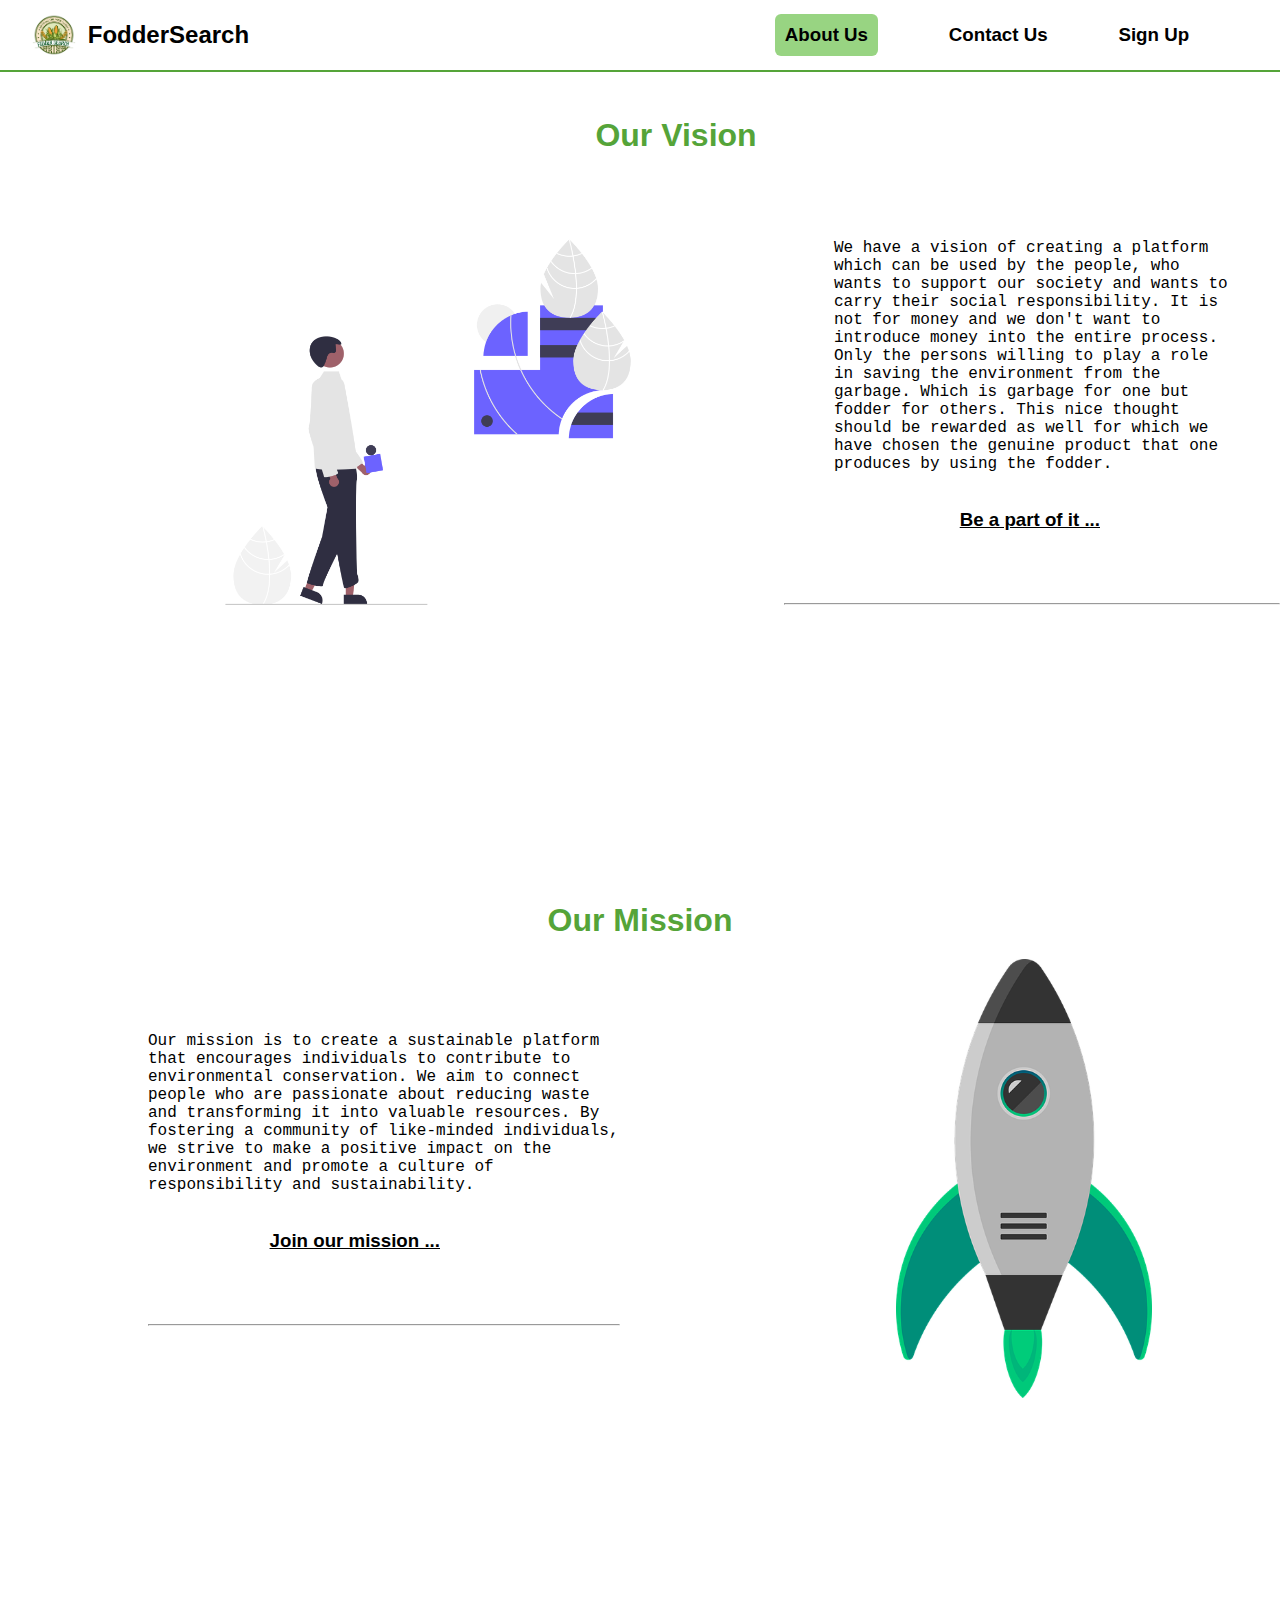
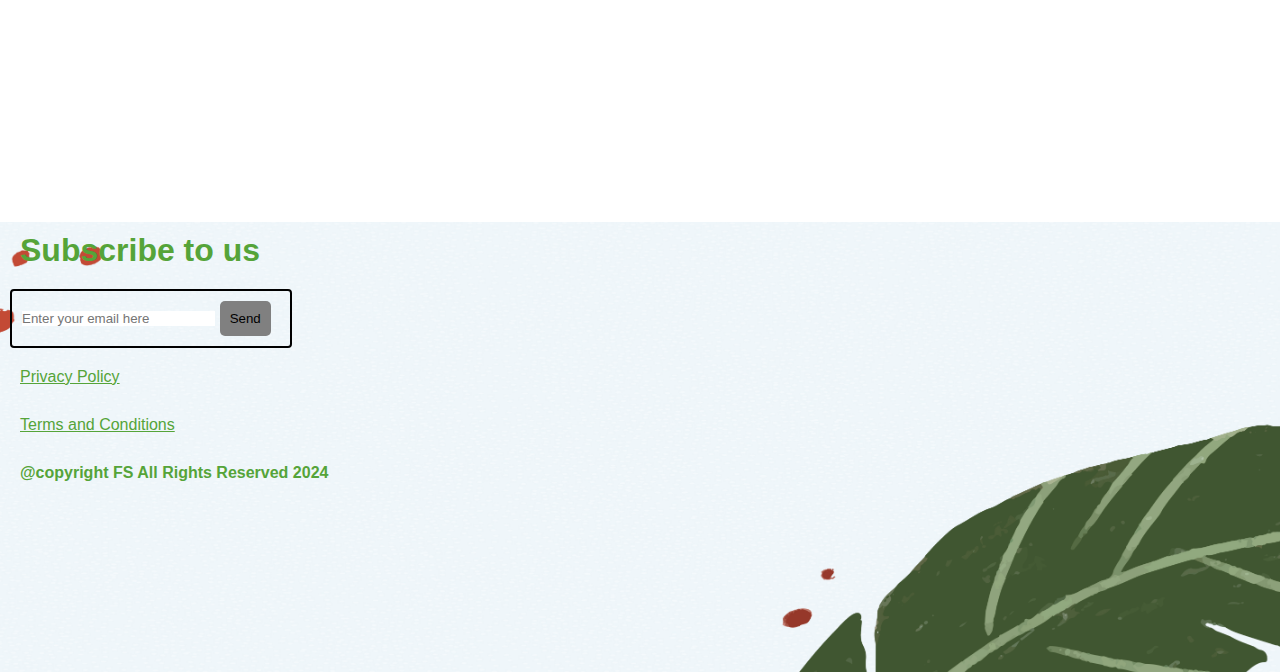
<file: about.html>
<!DOCTYPE html>
<html lang="en">
<head>
    <meta charset="UTF-8">
    <meta name="viewport" content="width=device-width, initial-scale=1.0">
    <title>About Us</title>
    <link rel="stylesheet" href="about.css">
    
</head>
<body>
    <div class="main">
        <nav>
            <div class="left">
              <img src="/assets/logo.png" alt="logo" />
              <h2 style="cursor: pointer"; onclick="window.location.replace('index.html')">FodderSearch</h2>
            </div>
            <div class="right">
              <h3
                style=" background-color: #57b9349d;
                padding: 10px;
                border-radius: 6px;">
                  About Us
                
              </h3>
              <h3>
                <a href="Contact.html" style="text-decoration: none; color: black">
                  Contact Us
                </a>
              </h3>
              <h3>
                <a href="signup.html" style="text-decoration: none; color: black"
                  >Sign Up</a
                >
              </h3>
            </div>
          </nav>
        <div class="section1">
            <h1>Our Vision</h1>
            <div class="lr">
                <img src="assets/Our Visiion.png" alt="">
                <div class="rblock">
                    <p>We have a vision of creating a platform which can be used by the people, who wants to support our society and wants to carry their social responsibility. It is not for money and we don't want to introduce money into the entire process. Only the persons willing to play a role in saving the environment from the garbage. Which is garbage for one but fodder for others. This nice thought should be rewarded as well for which we have chosen the genuine product that one produces by using the fodder.</p>
                    <h3><a href="signup.html" style="cursor: pointer; color: black;">Be a part of it ...</a></h3>
                    <hr style="margin-top: 8vh; ">
                </div>            
            </div>
        </div>
        <div class="section2">
          <h1>Our Mission</h1>
          <div class="lr">
            <div class="rblock">
              <p>Our mission is to create a sustainable platform that encourages individuals to contribute to environmental conservation. We aim to connect people who are passionate about reducing waste and transforming it into valuable resources. By fostering a community of like-minded individuals, we strive to make a positive impact on the environment and promote a culture of responsibility and sustainability.</p>
              <h3><a href="signup.html" style="cursor: pointer; color: black;">Join our mission ...</a></h3>
              <hr style="margin-top: 8vh;">
            </div>
            <img src="assets/mission.webp" alt="Our Mission">
          </div>
        </div>
        
       
        <footer>
        
            <h1>Subscribe to us</h1>
            <div class="inpbtn">
              <input
                type="email"
                name=""
                id=""
                placeholder="Enter your email here"
              />
              <button type="submit">Send</button>
            </div>
            <a href="privacypolicy.html">Privacy Policy</a>
            <a href="terms.html">Terms and Conditions</a>
            <h4>@copyright FS All Rights Reserved 2024</h4>
          </footer>
    </div>
    
</body>
</html>
</file>
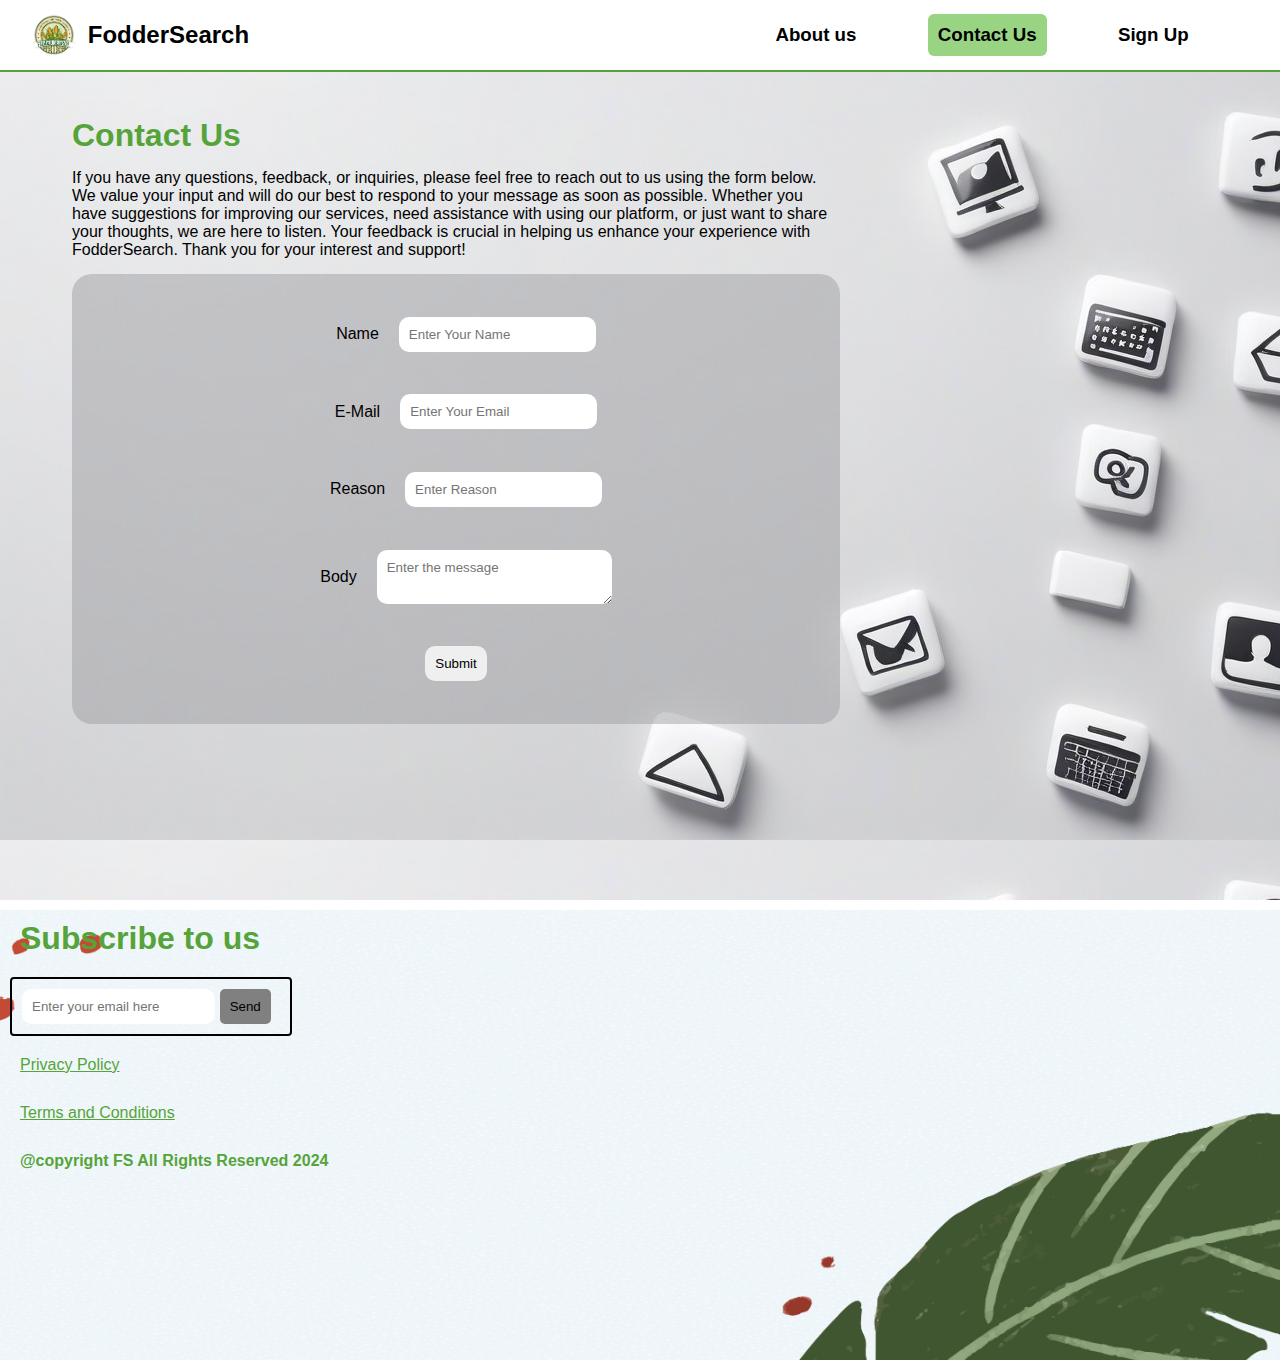
<file: Contact.html>
<!DOCTYPE html>
<html lang="en">
<head>
    <meta charset="UTF-8">
    <meta name="viewport" content="width=device-width, initial-scale=1.0">
    <title>Contact Us</title>
    <link rel="stylesheet" href="contact.css">
</head>
<body>

    <div class="main">

    <nav>
        <div class="left">
          <img src="/assets/logo.png" alt="logo" />
          <h2 style="cursor: pointer;" onclick="window.location.replace('index.html');">FodderSearch</h2>
        </div>
        <div class="right">
          <h3><a href="about.html" style="text-decoration: none; color:black ;">About us</a></h3>
          <h3 style=" background-color: #57b9349d;
          padding: 10px;
          border-radius: 6px;">
          Contact Us</h3>
          <h3 ><a href="signup.html" style="text-decoration: none; color:black ;">Sign Up</a></h3>
        </div>
      </nav>


      <div class="content">
        <h1>Contact Us </h1>
        <p>If you have any questions, feedback, or inquiries, please feel free to reach out to us using the form below. We value your input and will do our best to respond to your message as soon as possible. Whether you have suggestions for improving our services, need assistance with using our platform, or just want to share your thoughts, we are here to listen. Your feedback is crucial in helping us enhance your experience with FodderSearch. Thank you for your interest and support!</p>

        <form action="" method="post">

          <div class="formitem1 item">
            <label for="Name">Name</label>
            <input type="text" placeholder="Enter Your Name">
          </div>
          <div class="formitem2 item">
            <label for="Mail">E-Mail</label>
            <input type="email" name="" id="" placeholder="Enter Your Email">
          </div>

          <div class="formitem3 item">
            <label for="Reason">Reason</label>
            <input type="text" placeholder="Enter Reason" >
          </div>

          <div class="formitem4 item">
            <label for="Body">Body</label>
            <textarea name="" id="" cols="25" rows="1" placeholder="Enter the message"></textarea>
          </div>
          <div class="formsub item">
            <input type="submit" value="Submit" style="cursor: pointer;" onclick="alert('Thank you for contacting us! We will get back to you soon.');" >
          </div>

        </form>

      </div>


      <footer>
        
        <h1>Subscribe to us</h1>
        <div class="inpbtn">
          <input
            type="email"
            name=""
            id=""
            placeholder="Enter your email here"
          />
          <button type="submit">Send</button>
        </div>
        <a href="privacypolicy.html">Privacy Policy</a>
        <a href="terms.html">Terms and Conditions</a>
        <h4>@copyright FS All Rights Reserved 2024</h4>
      </footer>
    </div>
</body>
</html>
</file>
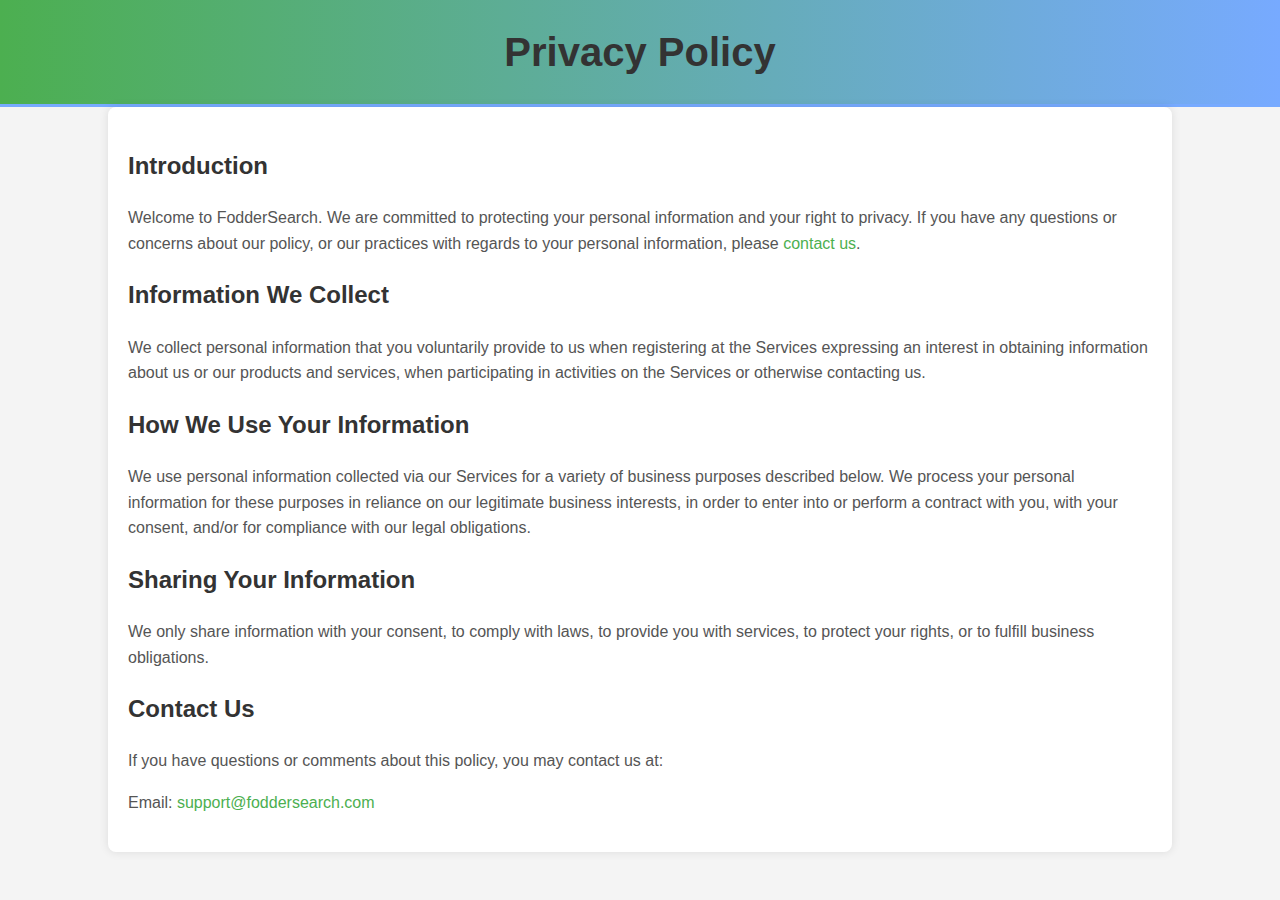
<file: privacypolicy.html>
<!DOCTYPE html>
<html lang="en">
<head>
    <meta charset="UTF-8">
    <meta name="viewport" content="width=device-width, initial-scale=1.0">
    <title>Privacy Policy</title>
    <style>
        body {
            font-family: Arial, sans-serif;
            margin: 0;
            padding: 0;
            line-height: 1.6;
            background-color: #f4f4f4;
        }
        .container {
            width: 80%;
            margin: auto;
            overflow: hidden;
        }
        header {
            background: linear-gradient(90deg, #4CAF50, #77aaff);
            color: #fff;
            padding: 20px 0;
            text-align: center;
            border-bottom: #77aaff 3px solid;
        }
        header h1 {
            margin: 0;
            font-size: 2.5em;
        }
        .content {
            padding: 20px;
            background-color: #fff;
            border-radius: 8px;
            box-shadow: 0 0 10px rgba(0, 0, 0, 0.1);
        }
        h1, h2 {
            color: #333;
        }
        p {
            color: #555;
        }
        p a {
            color: #4CAF50;
            text-decoration: none;
        }
        p a:hover {
            text-decoration: underline;
        }
    </style>
</head>
<body>
    <header>
        <div class="container">
            <h1>Privacy Policy</h1>
        </div>
    </header>
    <div class="container content">
        <h2>Introduction</h2>
        <p>Welcome to FodderSearch. We are committed to protecting your personal information and your right to privacy. If you have any questions or concerns about our policy, or our practices with regards to your personal information, please <a href="mailto:support@foddersearch.com">contact us</a>.</p>
        
        <h2>Information We Collect</h2>
        <p>We collect personal information that you voluntarily provide to us when registering at the Services expressing an interest in obtaining information about us or our products and services, when participating in activities on the Services or otherwise contacting us.</p>
        
        <h2>How We Use Your Information</h2>
        <p>We use personal information collected via our Services for a variety of business purposes described below. We process your personal information for these purposes in reliance on our legitimate business interests, in order to enter into or perform a contract with you, with your consent, and/or for compliance with our legal obligations.</p>
        
        <h2>Sharing Your Information</h2>
        <p>We only share information with your consent, to comply with laws, to provide you with services, to protect your rights, or to fulfill business obligations.</p>
        
        <h2>Contact Us</h2>
        <p>If you have questions or comments about this policy, you may contact us at:</p>
        <p>Email: <a href="mailto:support@foddersearch.com">support@foddersearch.com</a></p>
    </div>
</body>
</html>
</file>
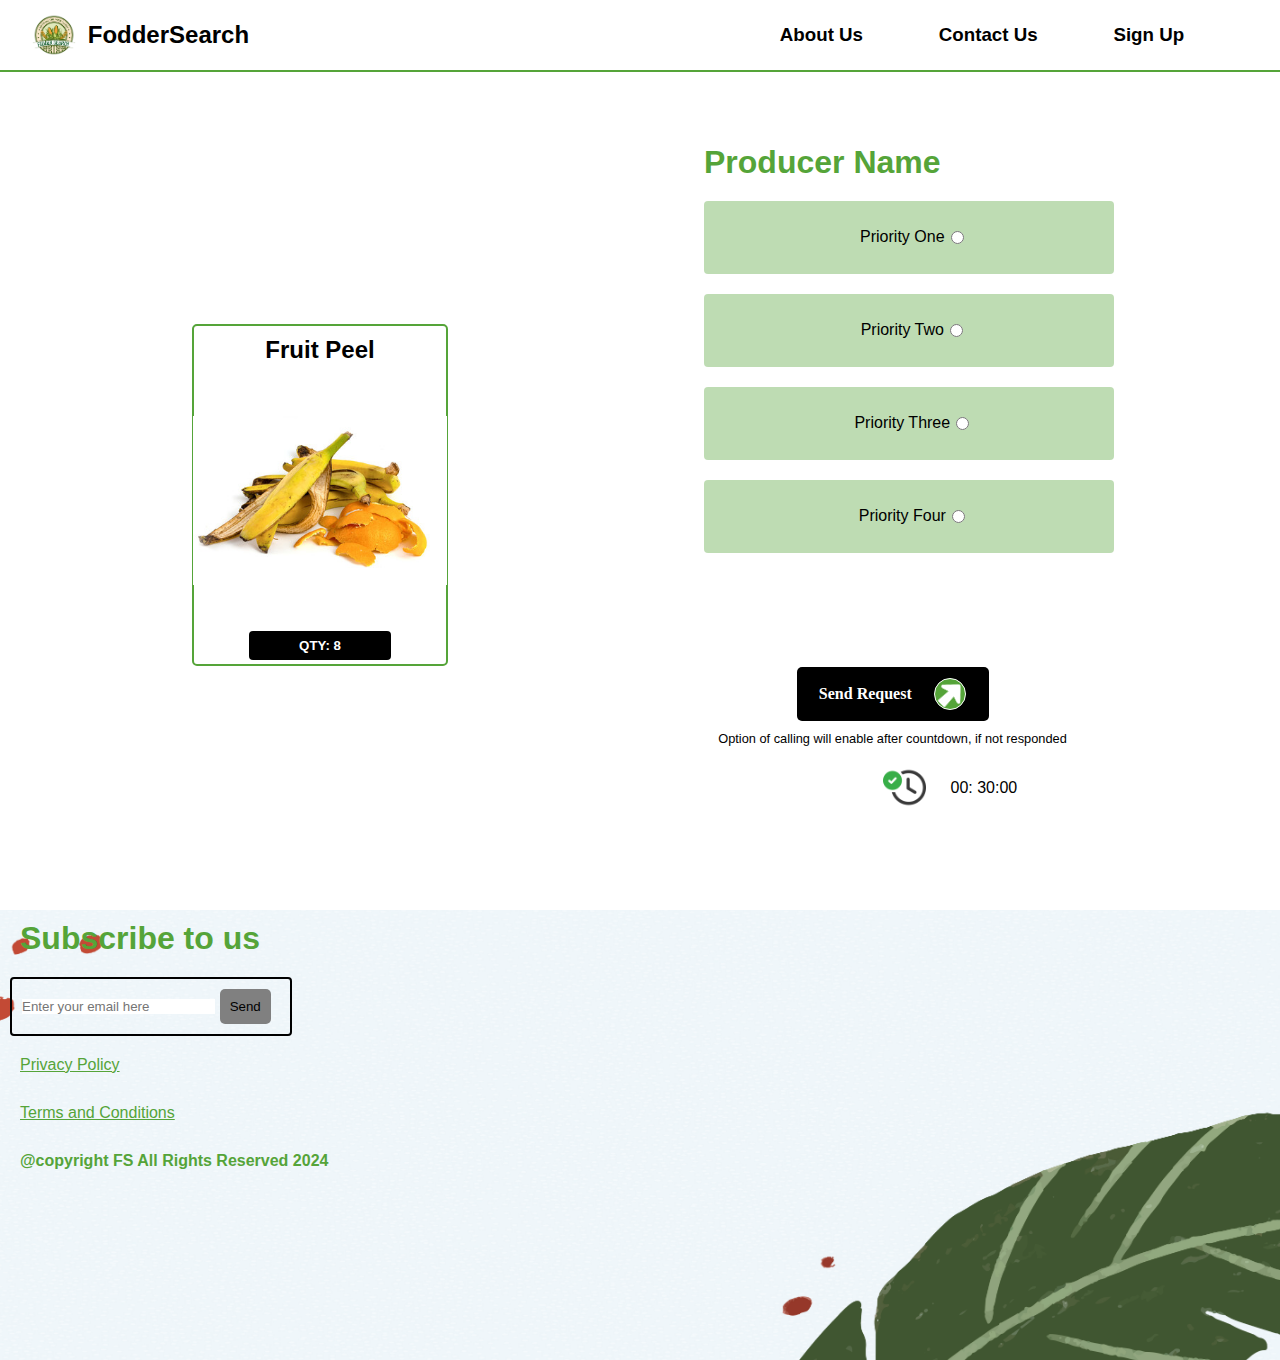
<file: productinf.html>
<!DOCTYPE html>
<html lang="en">
  <head>
    <meta charset="UTF-8" />
    <meta name="viewport" content="width=device-width, initial-scale=1.0" />
    <title>Product Details</title>
    <link rel="stylesheet" href="produtinf.css" />
  </head>
  <body>
    <div class="main">
      <nav>
        <div class="left">
          <img src="/assets/logo.png" alt="logo" />
          <h2 style="cursor: pointer">FodderSearch</h2>
        </div>
        <div class="right">
          <h3>
            <a href="about.html" style="text-decoration: none; color: black">
              About Us
            </a>
          </h3>
          <h3>
            <a href="Contact.html" style="text-decoration: none; color: black">
              Contact Us
            </a>
          </h3>
          <h3>
            <a href="signup.html" style="text-decoration: none; color: black"
              >Sign Up</a
            >
          </h3>
        </div>
      </nav>
      <div class="secOne">
        <div class="oneleft">
          <div class="card">
            <h2
              style="
                padding: 10px;
                font-weight: 700;
                font-family: 'Segoe UI', Tahoma, Geneva, Verdana, sans-serif;
              "
            >
              Fruit Peel
            </h2>
            <img src="assets/fruit peels.jpg" alt="img" />
            <h5>QTY: 8</h5>
          </div>
        </div>
        <div class="oneright">
          <h2 class="pname">Producer Name</h2>

          <div class="ol">
            <div class="liback">
              <label for="">Priority One</label>
              <input type="radio" name="Priority" id="" />
            </div>
            <div class="liback">
              <label for="">Priority Two</label>
              <input type="radio" name="Priority" id="" />
            </div>

            <div class="liback">
              <label for="">Priority Three</label>
              <input type="radio" name="Priority" id="" />
            </div>
            <div class="liback">
              <label for="">Priority Four</label>
              <input type="radio" name="Priority" id="" />
            </div>
          </div>
          <div class="submit">Send Request <span class="circle"><span class="arrow"><img src="assets/arrow.png" alt=""></span></span></div>
          <div class="inf" style="margin-top: 10px; font-size: 0.8rem; width: max-content; margin-right: 15vh;">Option of calling will enable after countdown, if not responded</div>
          <div class="call"><img src="assets/timer.png" alt=""> <span style="margin-left: 15px;">00: 30:00</span> </div>
        </div>

      </div>
      <footer>
        <h1>Subscribe to us</h1>
        <div class="inpbtn">
          <input
            type="email"
            name=""
            id=""
            placeholder="Enter your email here"
          />
          <button type="submit">Send</button>
        </div>
        <a href="privacypolicy.html">Privacy Policy</a>
        <a href="terms.html">Terms and Conditions</a>
        <h4>@copyright FS All Rights Reserved 2024</h4>
      </footer>
    </div>
  </body>
</html>
</file>
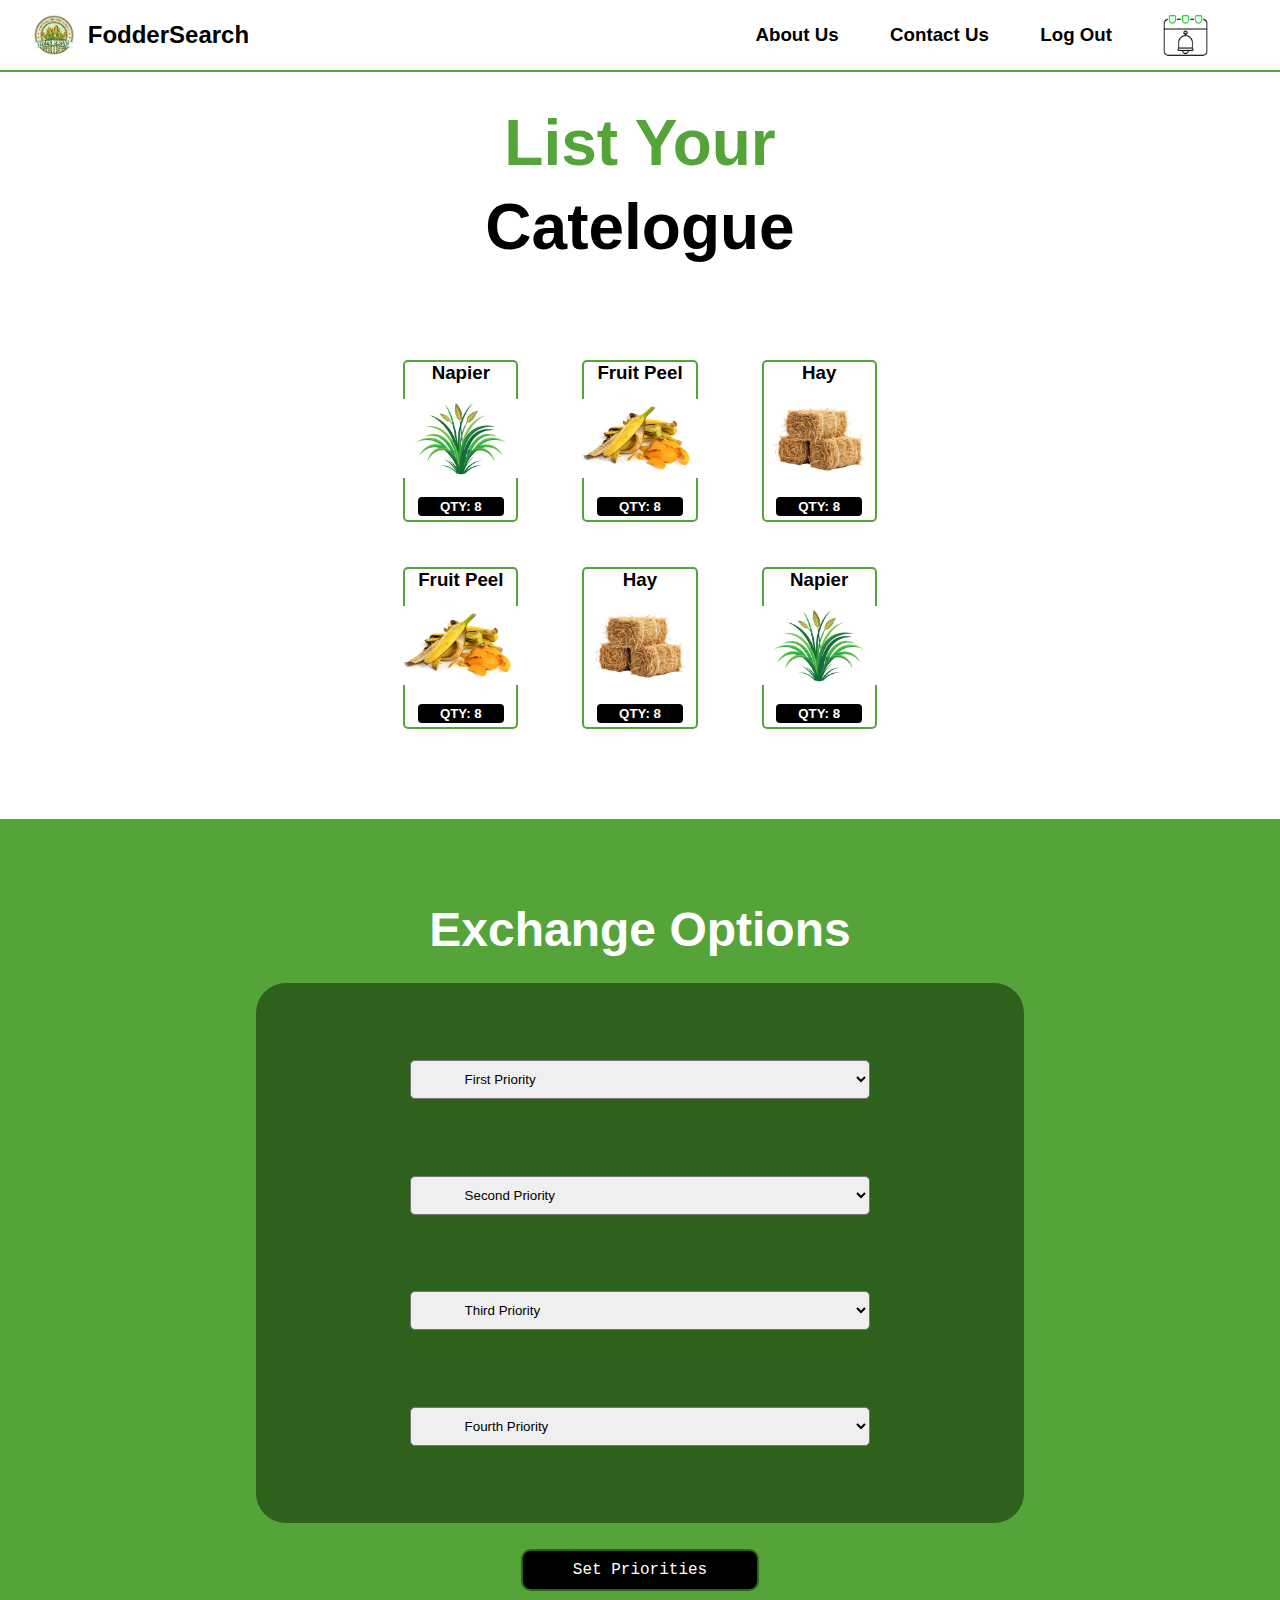
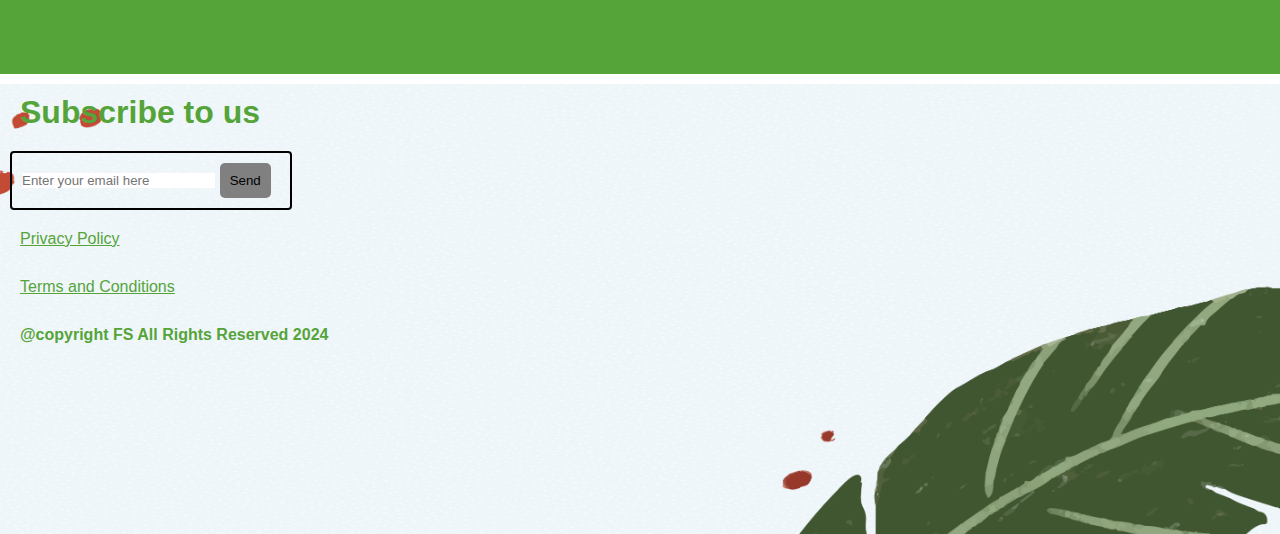
<file: provider.html>
<!DOCTYPE html>
<html lang="en">
  <head>
    <meta charset="UTF-8" />
    <meta name="viewport" content="width=device-width, initial-scale=1.0" />
    <title>Provider</title>
    <link rel="stylesheet" href="provider.css" />
  </head>
  <script>
    function notify() {
      if(document.querySelector(".notify").style.display === "flex")
        document.querySelector(".notify").style.display = "none";
      else
      document.querySelector(".notify").style.display = "flex";
    }
  </script>
  <body>
    <div class="main">
      <nav>
        <div class="left">
          <img src="/assets/logo.png" alt="logo" />
          <h2 style="cursor: pointer">FodderSearch</h2>
        </div>

        <div class="right">
          <h3>
            <a href="about.html" style="text-decoration: none; color: black">
              About Us
            </a>
          </h3>
          <h3>
            <a href="Contact.html" style="text-decoration: none; color: black">
              Contact Us
            </a>
          </h3>
          <h3>
            <a href="signup.html" style="text-decoration: none; color: black"
              >Log Out</a>
          </h3>
          <img src="assets/reminder.png" alt="" onclick="notify()" />
          <div class="notify">
            <p>No response yet</p>
          </div>
        </div>
      </nav>

      <div class="content1">
        <p>List Your</p>
        Catelogue
      </div>

      <div class="content2">
        <div class="cardcontainer">
          <div class="card">
            <h3>Napier</h3>
            <img src="assets/napier.jpg" alt="img" />
            <h5>QTY: 8</h5>
          </div>

          <div class="card">
            <h3>Fruit Peel</h3>
            <img src="assets/fruit peels.jpg" alt="img" />
            <h5>QTY: 8</h5>
          </div>

          <div class="card">
            <h3>Hay</h3>
            <img src="assets/hay.jpg" alt="img" />
            <h5>QTY: 8</h5>
          </div>

          <div class="card">
            <h3>Fruit Peel</h3>
            <img src="assets/fruit peels.jpg" alt="img" />
            <h5>QTY: 8</h5>
          </div>

          <div class="card">
            <h3>Hay</h3>
            <img src="assets/hay.jpg" alt="img" />
            <h5>QTY: 8</h5>
          </div>

          <div class="card">
            <h3>Napier</h3>
            <img src="assets/napier.jpg" alt="img" />
            <h5>QTY: 8</h5>
          </div>
        </div>
      </div>

      <div class="content3">
        <h1>Exchange Options</h1>
        <div class="priorities">
          <select name="" id="">
            <option value="null" selected disabled>First Priority</option>
            <option value="">Milk</option>
            <option value="">Ghee</option>
            <option value="">Egg</option>
            <option value="">Wool</option>
          </select>
          <select name="" id="">
            <option value="null" selected disabled>Second Priority</option>
            <option value="">Milk</option>
            <option value="">Ghee</option>
            <option value="">Egg</option>
            <option value="">Wool</option>
          </select>
          <select name="" id="">
            <option value="null" selected disabled>Third Priority</option>
            <option value="">Milk</option>
            <option value="">Ghee</option>
            <option value="">Egg</option>
            <option value="">Wool</option>
          </select>
          <select name="" id="">
            <option value="null" selected disabled>Fourth Priority</option>
            <option value="">Milk</option>
            <option value="">Ghee</option>
            <option value="">Egg</option>
            <option value="">Wool</option>
          </select>

        </div>
         <div class="updatebtn">Set Priorities</div>
      </div>
      <footer>
        <h1>Subscribe to us</h1>
        <div class="inpbtn">
          <input
            type="email"
            name=""
            id=""
            placeholder="Enter your email here"
          />
          <button type="submit">Send</button>
        </div>
        <a href="privacypolicy.html">Privacy Policy</a>
        <a href="terms.html">Terms and Conditions</a>
        <h4>@copyright FS All Rights Reserved 2024</h4>
      </footer>
    </div>
  </body>
</html>
</file>
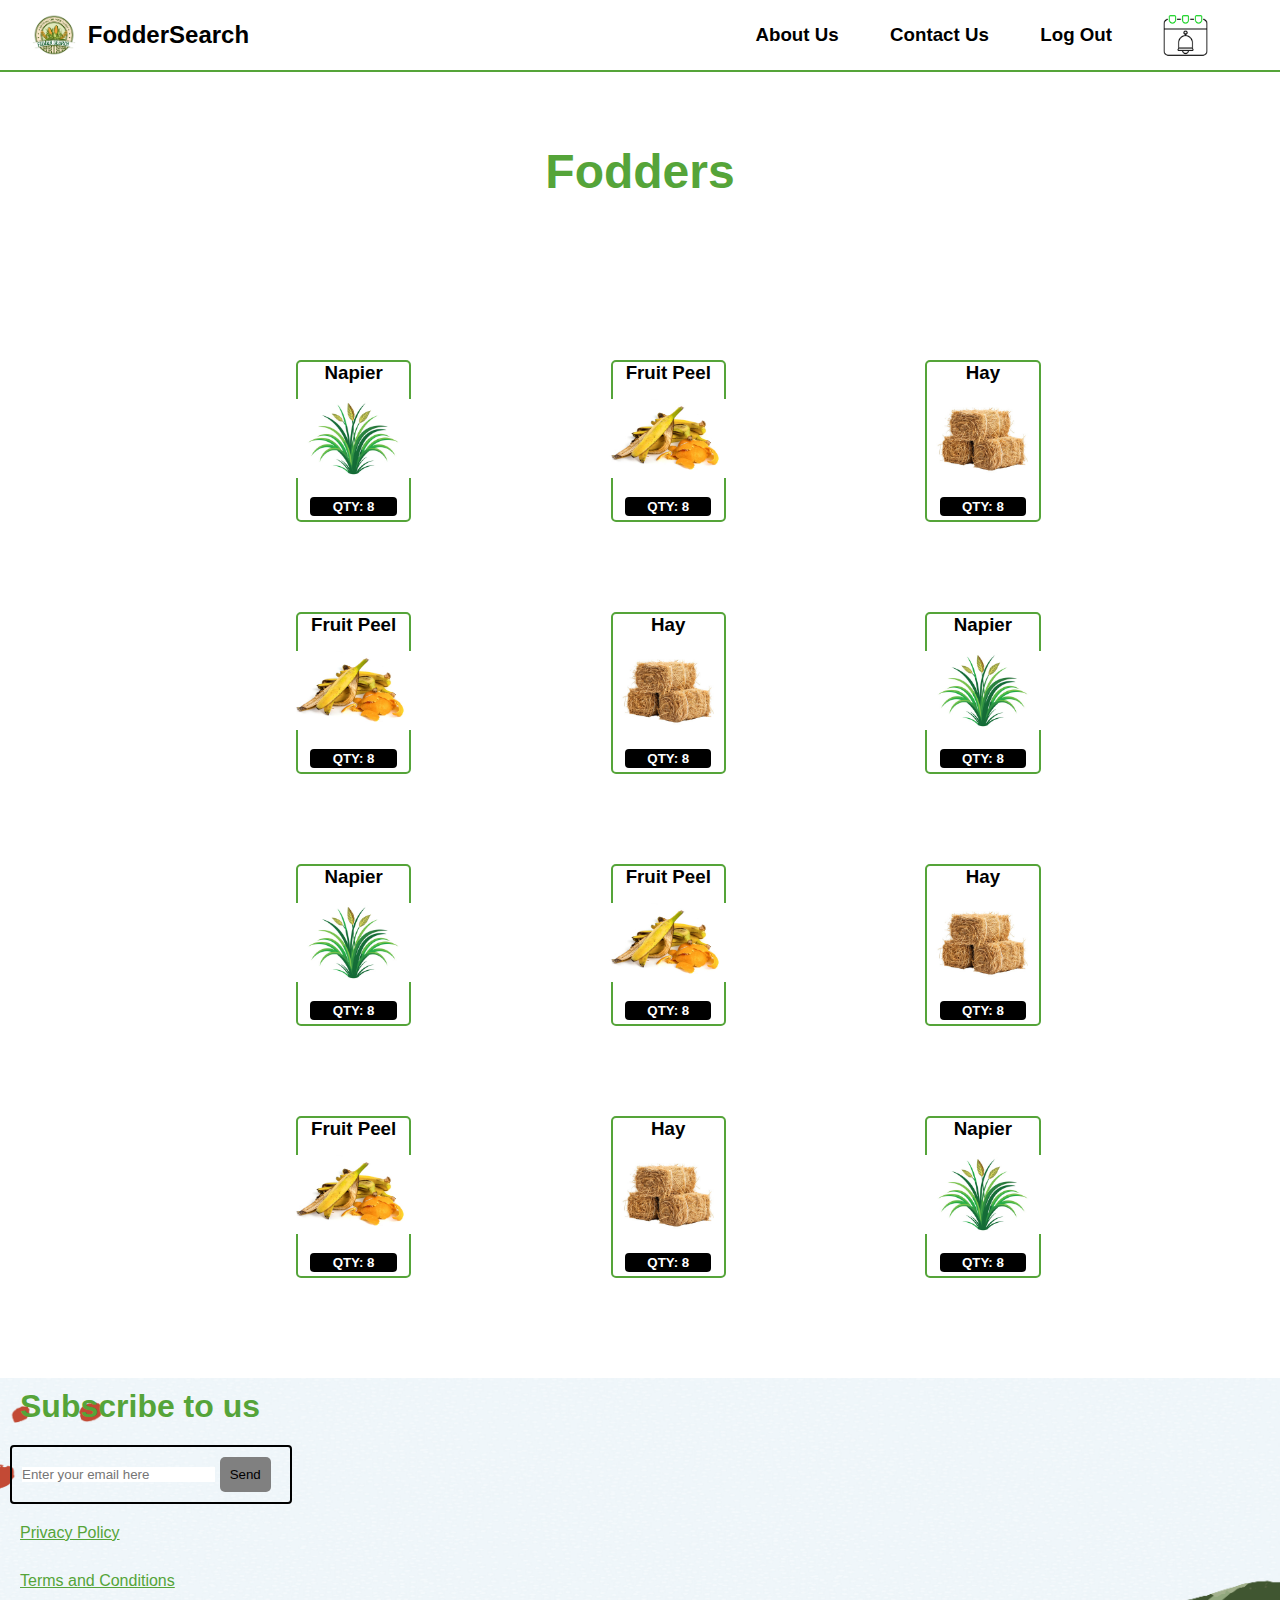
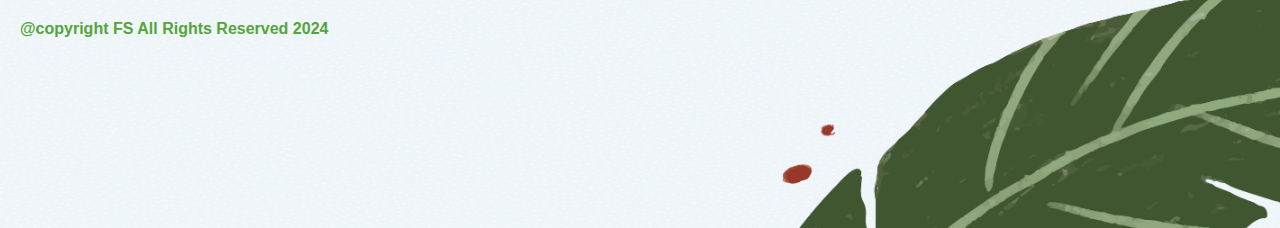
<file: reciever.html>
<!DOCTYPE html>
<html lang="en">
  <head>
    <meta charset="UTF-8" />
    <meta name="viewport" content="width=device-width, initial-scale=1.0" />
    <title>Fodder Seeker</title>
    <link rel="stylesheet" href="reciever.css" />
  </head>
  <script>
    function notify() {
      if(document.querySelector(".notify").style.display === "flex")
        document.querySelector(".notify").style.display = "none";
      else
      document.querySelector(".notify").style.display = "flex";
    }
  </script>
  <body>
    <div class="main">
      <nav>
        <div class="left">
          <img src="/assets/logo.png" alt="logo" />
          <h2 style="cursor: pointer">FodderSearch</h2>
        </div>

        <div class="right">
          <h3>
            <a href="about.html" style="text-decoration: none; color: black">
              About Us
            </a>
          </h3>
          <h3>
            <a href="Contact.html" style="text-decoration: none; color: black">
              Contact Us
            </a>
          </h3>
          <h3>
            <a href="signup.html" style="text-decoration: none; color: black"
              >Log Out</a>
            </h3>
            <img src="assets/reminder.png" alt="" onclick="notify()" />
            <div class="notify">
              <p>No response yet</p>
            </div>
        </div>
      </nav>
      <div class="bigtext">
        <h1>Fodders</h1>
      </div>
      <div class="list">
        <div class="cardcontainer">
          <div class="card" onclick="window.location.replace('productinf.html')">
            <h3>Napier</h3>
            <img src="assets/napier.jpg" alt="img" />
            <h5>QTY: 8</h5>
          </div>

          <div class="card" onclick="window.location.replace('productinf.html')">
            <h3>Fruit Peel</h3>
            <img src="assets/fruit peels.jpg" alt="img" />
            <h5>QTY: 8</h5>
          </div>

          <div class="card" onclick="window.location.replace('productinf.html')">
            <h3>Hay</h3>
            <img src="assets/hay.jpg" alt="img" />
            <h5>QTY: 8</h5>
          </div>

          <div class="card"onclick="window.location.replace('productinf.html')">
            <h3>Fruit Peel</h3>
            <img src="assets/fruit peels.jpg" alt="img" />
            <h5>QTY: 8</h5>
          </div>

          <div class="card" onclick="window.location.replace('productinf.html')">
            <h3>Hay</h3>
            <img src="assets/hay.jpg" alt="img" />
            <h5>QTY: 8</h5>
          </div>

          <div class="card" onclick="window.location.replace('productinf.html')">
            <h3>Napier</h3>
            <img src="assets/napier.jpg" alt="img" />
            <h5>QTY: 8</h5>
          </div>
          <div class="card" onclick="window.location.replace('productinf.html')">
            <h3>Napier</h3>
            <img src="assets/napier.jpg" alt="img" />
            <h5>QTY: 8</h5>
          </div>

          <div class="card" onclick="window.location.replace('productinf.html')">
            <h3>Fruit Peel</h3>
            <img src="assets/fruit peels.jpg" alt="img" />
            <h5>QTY: 8</h5>
          </div>

          <div class="card" onclick="window.location.replace('productinf.html')">
            <h3>Hay</h3>
            <img src="assets/hay.jpg" alt="img" />
            <h5>QTY: 8</h5>
          </div>

          <div class="card" onclick="window.location.replace('productinf.html')">
            <h3>Fruit Peel</h3>
            <img src="assets/fruit peels.jpg" alt="img" />
            <h5>QTY: 8</h5>
          </div>

          <div class="card"onclick="window.location.replace('productinf.html')">
            <h3>Hay</h3>
            <img src="assets/hay.jpg" alt="img" />
            <h5>QTY: 8</h5>
          </div>

          <div class="card" onclick="window.location.replace('productinf.html')">
            <h3>Napier</h3>
            <img src="assets/napier.jpg" alt="img" />
            <h5>QTY: 8</h5>
          </div>
        </div>
      </div>
      <footer>
        <h1>Subscribe to us</h1>
        <div class="inpbtn">
          <input
            type="email"
            name=""                                                                            
            id=""
            placeholder="Enter your email here"
          />
          <button type="submit">Send</button>
        </div>
        <a href="privacypolicy.html">Privacy Policy</a>
        <a href="terms.html">Terms and Conditions</a>
        <h4>@copyright FS All Rights Reserved 2024</h4>
      </footer>
    </div>
  </body>
</html>
</file>
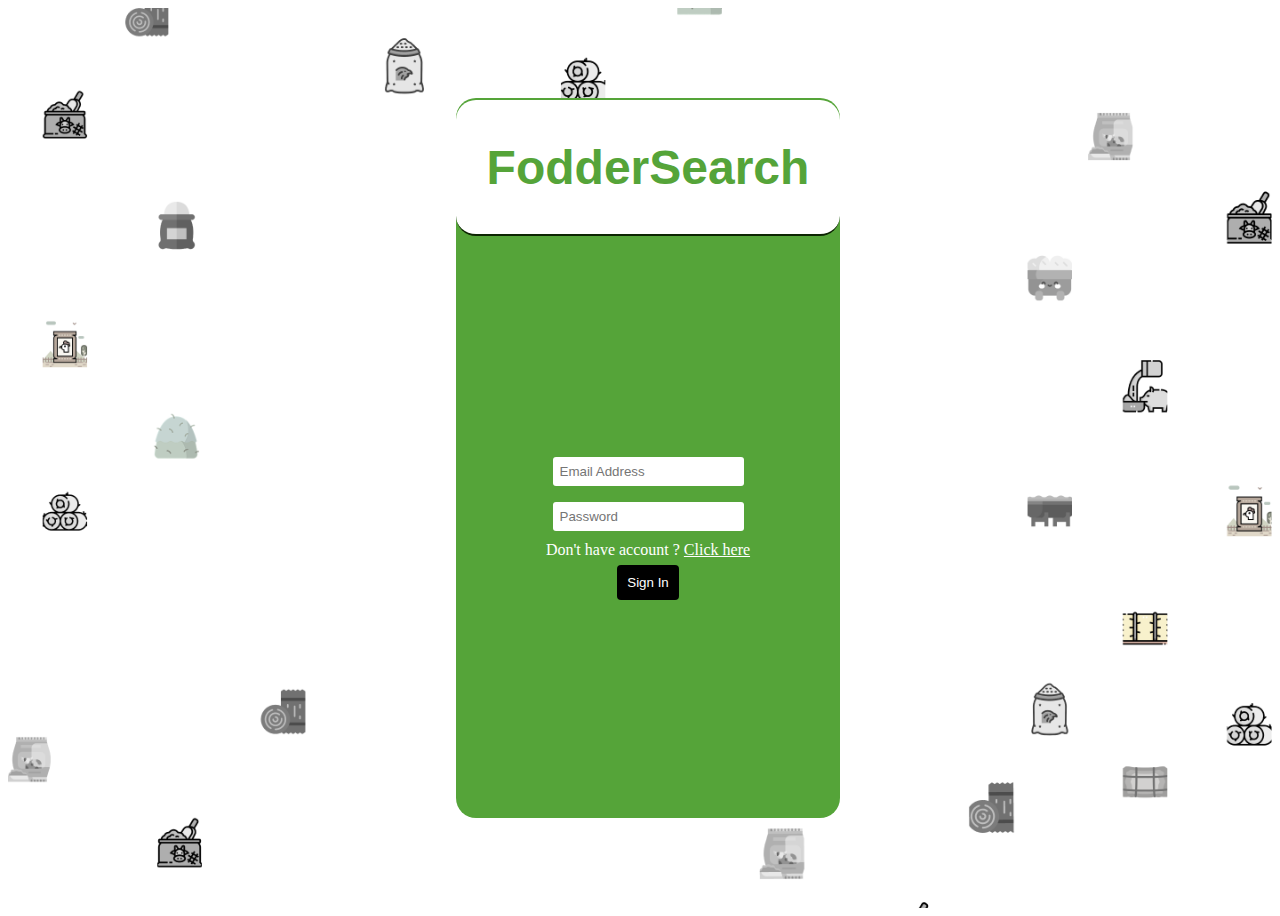
<file: signin.html>
<!DOCTYPE html>
<html lang="en">
<head>
    <meta charset="UTF-8">
    <meta name="viewport" content="width=device-width, initial-scale=1.0">
    <title>Sign In</title>
    <link rel="stylesheet" href="signin.css">
</head>
<body>
    <div class="main">
     <div class="card">
         <div class="firstSection">
 
             <h2>FodderSearch</h2>
             <!-- <h1><u>Sign Up</u></h1> -->
         </div>
         <div class="secondSection">
 
             <input type="email" name="mail" id="" placeholder="Email Address">
             <input type="password" name="" id="" placeholder="Password">
            
 
             <p>Don't have account ? <a href="signup.html">Click here</a></p>
            <button type="submit">
                Sign In
            </button>
         </div>
         <div class="thirdsection">
         </div>
     </div>
     
     
    </div>
 </body>
</html>
</file>
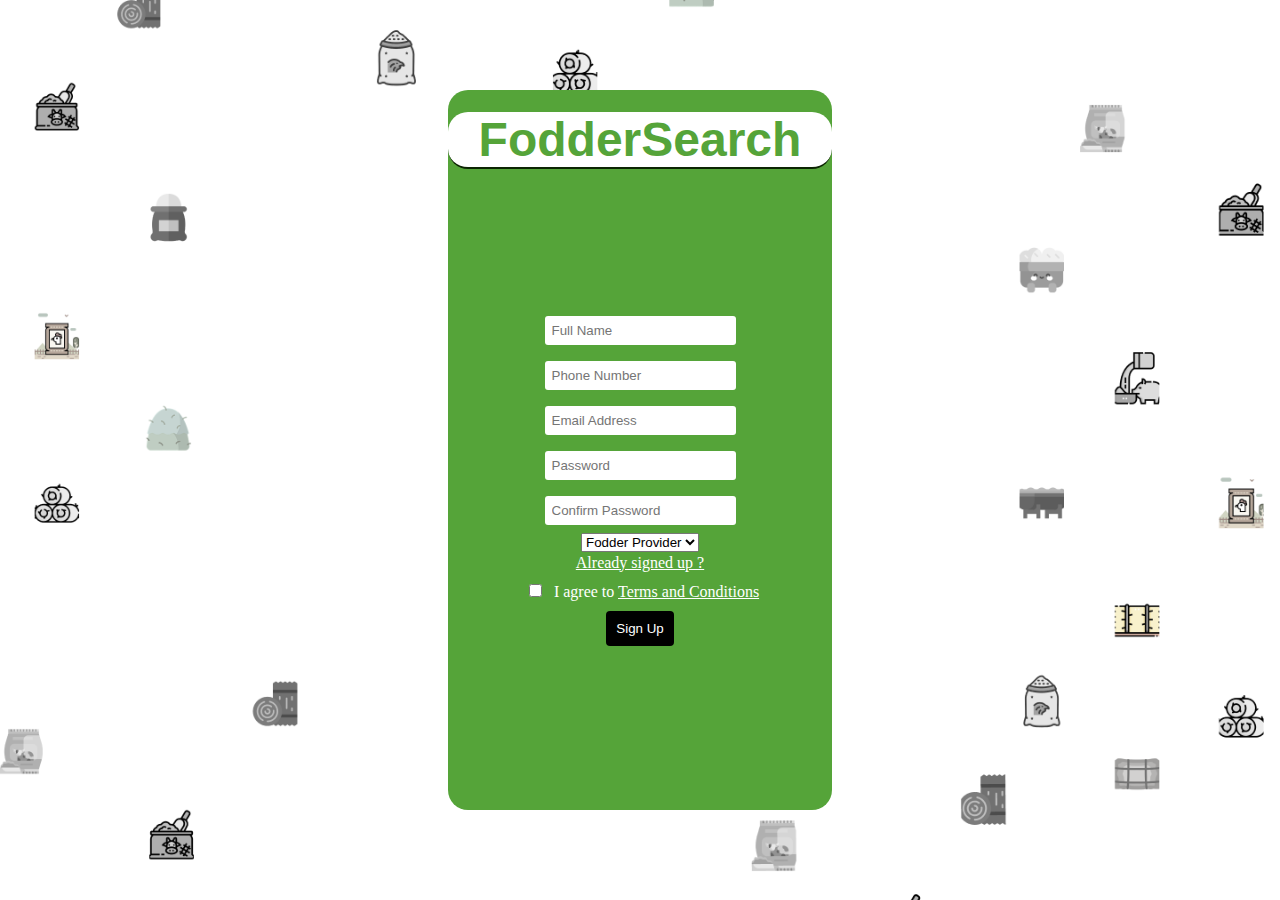
<file: signup.html>
<!DOCTYPE html>
<html lang="en">
<head>
    <meta charset="UTF-8">
    <meta name="viewport" content="width=device-width, initial-scale=1.0">
    <title>Sign Up</title>
    <link rel="stylesheet" href="signup.css">
</head>
<body>
   <div class="main">
    <div class="card">
        <div class="firstSection">

            <h2>FodderSearch</h2>
            <!-- <h1><u>Sign Up</u></h1> -->
        </div>
        <div class="secondSection">

            <input type="text" placeholder="Full Name">
            <input type="number" name="phno" id="" placeholder="Phone Number">
            <input type="email" name="mail" id="" placeholder="Email Address">
            <input type="password" name="" id="" placeholder="Password">
            <input type="password" name="" id="" placeholder="Confirm Password">
            <select name="" id="">Choose Your Category
                <option value="">
                  Fodder Provider
                </option>
                <option value="">
                    Fodder Seeker
                </option>
            </select>

            <p><a href="signin.html">Already signed up ?</a></p>
            <p><input type="checkbox" name="Consent" id=""> I agree to <a href="">Terms and Conditions</a></p>
           <button type="submit">
               Sign Up
           </button>
        </div>
        <div class="thirdsection">
        </div>
    </div>
    
    
   </div>
</body>
</html>
</file>
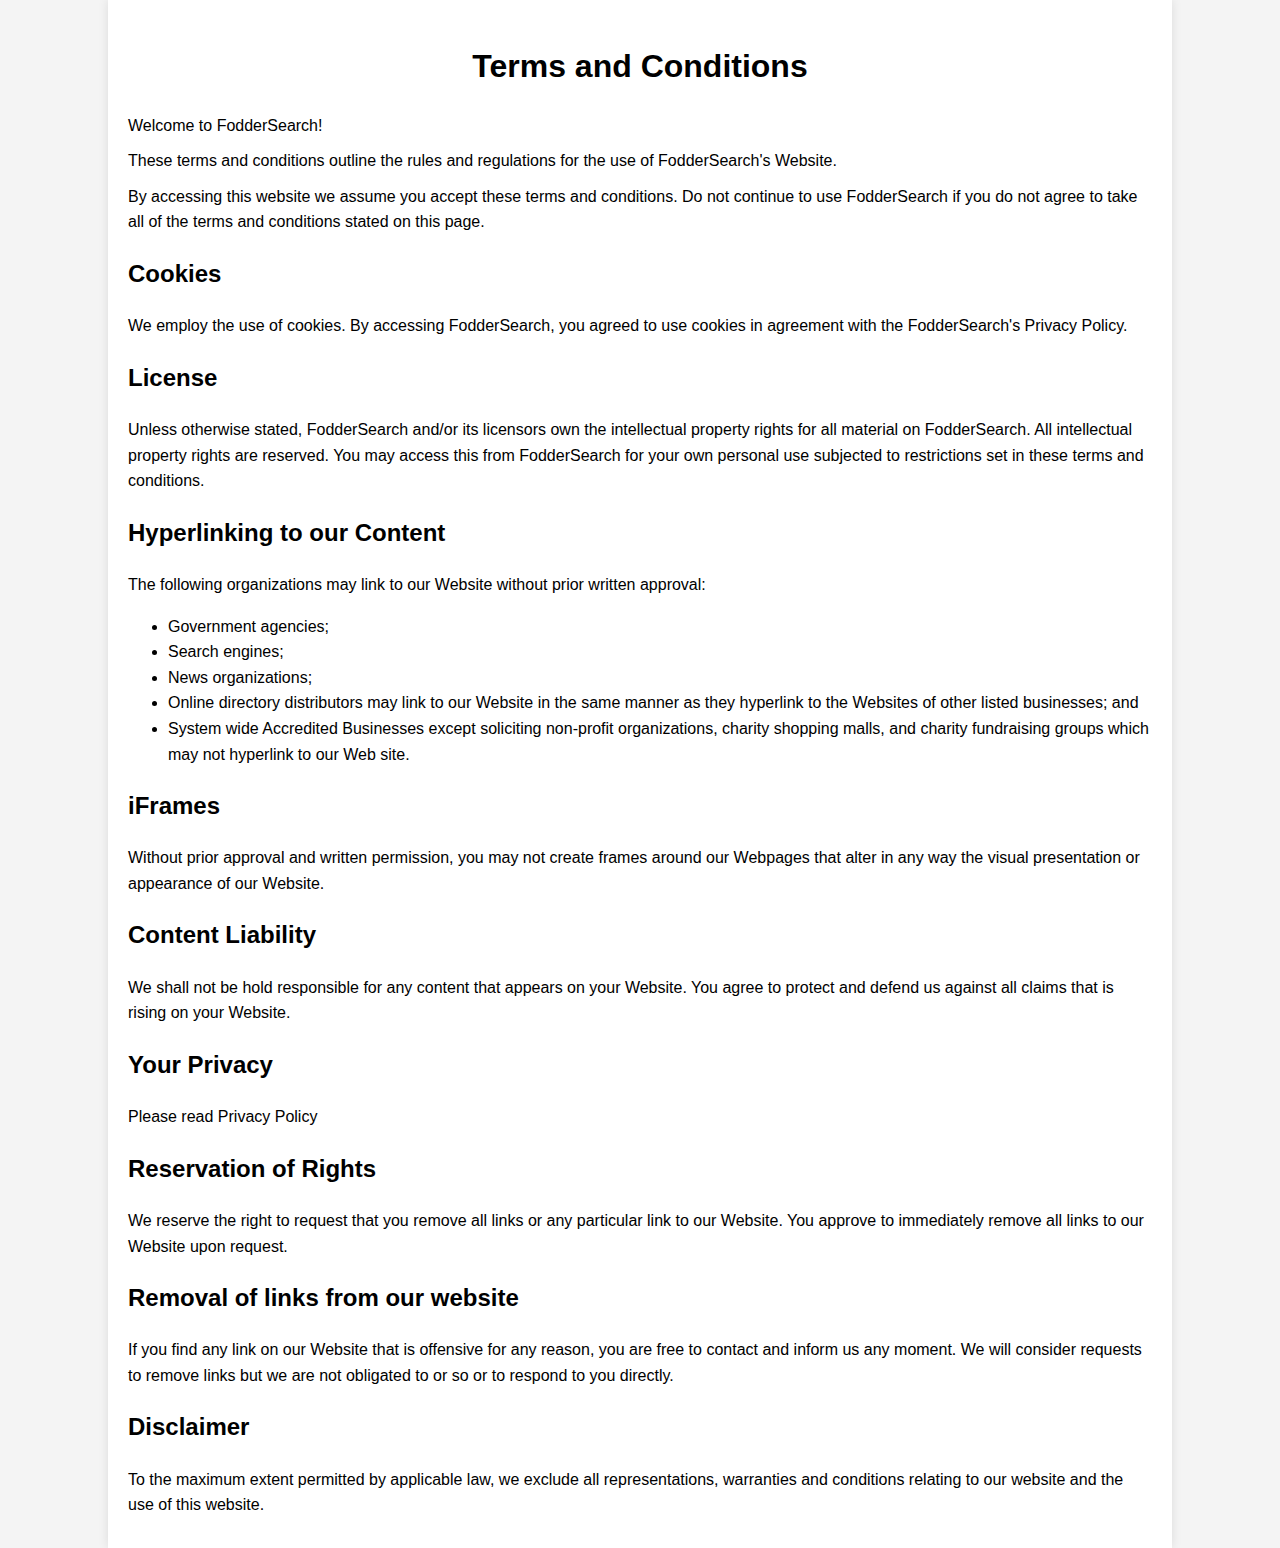
<file: terms.html>
<!DOCTYPE html>
<html lang="en">
<head>
    <meta charset="UTF-8">
    <meta name="viewport" content="width=device-width, initial-scale=1.0">
    <title>Terms and Conditions</title>
    <style>
        body {
            font-family: Arial, sans-serif;
            line-height: 1.6;
            margin: 0;
            padding: 0;
            background-color: #f4f4f4;
        }
        .container {
            width: 80%;
            margin: auto;
            overflow: hidden;
            padding: 20px;
            background: #fff;
            box-shadow: 0 0 10px rgba(0, 0, 0, 0.1);
        }
        h1 {
            text-align: center;
            margin-bottom: 20px;
        }
        p {
            margin: 10px 0;
        }
    </style>
</head>
<body>
    <div class="container">
        <h1>Terms and Conditions</h1>
        <p>Welcome to FodderSearch!</p>
        <p>These terms and conditions outline the rules and regulations for the use of FodderSearch's Website.</p>
        <p>By accessing this website we assume you accept these terms and conditions. Do not continue to use FodderSearch if you do not agree to take all of the terms and conditions stated on this page.</p>
        <h2>Cookies</h2>
        <p>We employ the use of cookies. By accessing FodderSearch, you agreed to use cookies in agreement with the FodderSearch's Privacy Policy.</p>
        <h2>License</h2>
        <p>Unless otherwise stated, FodderSearch and/or its licensors own the intellectual property rights for all material on FodderSearch. All intellectual property rights are reserved. You may access this from FodderSearch for your own personal use subjected to restrictions set in these terms and conditions.</p>
        <h2>Hyperlinking to our Content</h2>
        <p>The following organizations may link to our Website without prior written approval:</p>
        <ul>
            <li>Government agencies;</li>
            <li>Search engines;</li>
            <li>News organizations;</li>
            <li>Online directory distributors may link to our Website in the same manner as they hyperlink to the Websites of other listed businesses; and</li>
            <li>System wide Accredited Businesses except soliciting non-profit organizations, charity shopping malls, and charity fundraising groups which may not hyperlink to our Web site.</li>
        </ul>
        <h2>iFrames</h2>
        <p>Without prior approval and written permission, you may not create frames around our Webpages that alter in any way the visual presentation or appearance of our Website.</p>
        <h2>Content Liability</h2>
        <p>We shall not be hold responsible for any content that appears on your Website. You agree to protect and defend us against all claims that is rising on your Website.</p>
        <h2>Your Privacy</h2>
        <p>Please read Privacy Policy</p>
        <h2>Reservation of Rights</h2>
        <p>We reserve the right to request that you remove all links or any particular link to our Website. You approve to immediately remove all links to our Website upon request.</p>
        <h2>Removal of links from our website</h2>
        <p>If you find any link on our Website that is offensive for any reason, you are free to contact and inform us any moment. We will consider requests to remove links but we are not obligated to or so or to respond to you directly.</p>
        <h2>Disclaimer</h2>
        <p>To the maximum extent permitted by applicable law, we exclude all representations, warranties and conditions relating to our website and the use of this website.</p>
    </div>
</body>
</html>
</file>
<file: about.css>
*{
    margin: 0;
    padding: 0;
    box-sizing: border-box;
    font-family:'Franklin Gothic Medium', 'Arial Narrow', Arial, sans-serif;

}

.main{

    height: 100vh;
    width: 100vw;
}
/* ------------------------navigation css-------------------------------------------------- */



nav{


    height: 8vh;
    width: 100vw;
    display: flex;
    justify-content: space-between;
    align-items: center;
    position: sticky;
    top: 0%;
    background-color: white;
    border-bottom: 2px solid #55A439;
}

nav .left{
    padding: 10px;
    margin: 10px;
    display: flex;
    align-items: center;
    justify-content: space-evenly;
    width: 20vw;
}

nav .left img{
    height: 6vh;
}

nav .right{
    display: flex;
    padding: 10px;
    margin: 10px;
    align-items: center;
    justify-content: space-evenly;
    width: 45vw;
}

nav h3:hover{
    background-color: #56a4394f;
    padding: 10px;
    border-radius: 6px;
    cursor: pointer;
}


.section1{
    height: 90%;
    width: 100%;
    padding-left: 8vh;
    padding-top: 5vh;
    

}
.section1 h1{
    color: #55A439;
    font-family: 'Franklin Gothic Medium', 'Arial Narrow', Arial, sans-serif;
    font-weight: 900;
    width: max-content;
    margin: auto;
}
.section1 img{
    margin: 10vh;
    height: 50vh;
}
.section1 p{
    margin-left: 10%;
    width: 80%;
  font-family: 'Courier New', Courier, monospace;
}
.section1 .lr{
    display: flex;
    align-items: center;
    width: 100%;
    height: 70%;
    
}

.lr .rblock{
     width: 50%;
}
.rblock h3{
    width: 100%;
    margin-top: 4vh;
    padding-right: 20vh;
    text-align: right;
}


.section2 {
    display: flex;
    flex-direction: column;
    align-items: center;
    margin: 20px 0;
    height: 100%;
  }
  
  .section2 h1 {
    margin-bottom: 20px;
    color: #55A439;
  }

  .section2 .lr {
    display: flex;
    justify-content: space-between;
    align-items: center;
    width: 80%;
  }

  .section2 .lr img {
    width: 25%;
    height: auto;
    
  }

  .section2 .rblock {
    width: 50%;
    padding: 20px;
  }

  .section2 .rblock p {
    margin-bottom: 20px;
    font-family: 'Courier New', Courier, monospace;
  }





/*----------------------- footer starts here -------------------- */





footer{
    /* border-top: 2px solid black; */
    width: 100vw;
    height: 50vh;
    background-image: url(/assets/footer-background.jpg);
    background-size: 110%;
    background-position: center;
}

footer h1{
    color: #55A439;
    margin: 10px;
    padding: 10px;

}
footer .inpbtn{
    margin: 0px 10px;
    padding: 10px;
    border: 2px solid black;
    border-radius: 4px;
    width: 22vw;
}
footer .inpbtn input{
    border: none;
    width: 75%;
    height: 100%;
}
footer .inpbtn button{
    border: none;
    padding: 10px;
    border-radius: 5px;
    background-color: gray;
}
footer a{
    color: #55A439;
    display: block;
    margin: 10px;
    padding: 10px;
}

footer h4{
    color: #55A439;
    margin: 10px;
    padding: 10px;
}
</file>
<file: contact.css>
*{
    margin: 0;
    padding: 0;
    box-sizing: border-box;
    font-family:'Franklin Gothic Medium', 'Arial Narrow', Arial, sans-serif;

}

.main{
    width: 100vw;
    height: 100vh;
}
/* ------------------------navigation css-------------------------------------------------- */



nav{


    height: 8vh;
    width: 100vw;
    display: flex;
    justify-content: space-between;
    align-items: center;
    position: sticky;
    top: 0%;
    background-color: white;
    border-bottom: 2px solid #55A439;
}

nav .left{
    padding: 10px;
    margin: 10px;
    display: flex;
    align-items: center;
    justify-content: space-evenly;
    width: 20vw;
}

nav .left img{
    height: 6vh;
}

nav .right{
    display: flex;
    padding: 10px;
    margin: 10px;
    align-items: center;
    justify-content: space-evenly;
    width: 45vw;
}

nav h3:hover{
    background-color: #56a4394f;
    padding: 10px;
    border-radius: 6px;
    cursor: pointer;
}


/* --------------------content goes here ----------------------------- */




.content{
    height: 92vh;
    width: 100vw;
    padding-left: 8vh;
    padding-top: 5vh;
    background-image: url(assets/contact\ us\ background.jpeg);

}

h1{
    color: #55A439;
    font-family: 'Franklin Gothic Medium', 'Arial Narrow', Arial, sans-serif;
    font-weight: 900;
}

p{
    width: 60vw;
    margin: 15px 0px;
}
form{
    display: flex;
    height: 50vh;
    width: 60vw;
    align-items: center;
    flex-direction: column;
    justify-content: space-evenly;
    background-color: #9e9da17e;
    border-radius: 20px;
}

label{
    font-family: 'Segoe UI', Tahoma, Geneva, Verdana, sans-serif;   
    margin: 2px 20px; 
    font-weight: 500;
    color: black;
}


input{
    border: none;
    border-radius: 10px;
    padding: 10px;
}

.item{
    display: flex;
    align-items: center;
    justify-content: space-evenly;
}
textarea{
    border: none;
    border-radius: 10px;
    padding: 10px;
    max-width: 40vw;
    max-height: 20vh;
    min-height: 6vh;
    min-width: 16vw;
    
}


/*----------------------- footer starts here -------------------- */





footer{
    /* border-top: 2px solid black; */
    width: 100vw;
    height: 50vh;
    background-image: url(/assets/footer-background.jpg);
    background-size: 110%;
    background-position: center;
}

footer h1{
    color: #55A439;
    margin: 10px;
    padding: 10px;

}
footer .inpbtn{
    margin: 0px 10px;
    padding: 10px;
    border: 2px solid black;
    border-radius: 4px;
    width: 22vw;
}
footer .inpbtn input{
    border: none;
    width: 75%;
    height: 100%;
}
footer .inpbtn button{
    border: none;
    padding: 10px;
    border-radius: 5px;
    background-color: gray;
}
footer a{
    color: #55A439;
    display: block;
    margin: 10px;
    padding: 10px;
}

footer h4{
    color: #55A439;
    margin: 10px;
    padding: 10px;
}
</file>
<file: produtinf.css>
*{
    margin: 0;
    padding: 0;
    box-sizing: border-box;
    font-family:'Franklin Gothic Medium', 'Arial Narrow', Arial, sans-serif;

}

.main{
    width: 100vw;
    height: 100vh;
}
/* ------------------------navigation css-------------------------------------------------- */
nav{
    height: 8vh;
    width: 100vw;
    display: flex;
    justify-content: space-between;
    align-items: center;
    position: fixed;
    background-color: white;
    border-bottom: 2px solid #55A439;
    z-index: 10;
}

nav .left{
    padding: 10px;
    margin: 10px;
    display: flex;
    align-items: center;
    justify-content: space-evenly;
    width: 20vw;
}

nav .left img{
    height: 6vh;
}

nav .right{
    display: flex;
    padding: 10px;
    margin: 10px;
    align-items: center;
    justify-content: space-evenly;
    width: 45vw;
}

nav h3:hover{
    background-color: #56a4394f;
    padding: 10px;
    border-radius: 6px;
    cursor: pointer;
}

.secOne{
    width: 100%;
    padding-top: 10vh;
    height: 100vh;
    display: flex;
    align-items: center;
    

}

.card{
    display: flex;
    flex-direction: column;
    align-items: center;
    justify-content: space-between;
    height: 38vh;
    width: 20vw;
    border: #55A439 solid 2px;
    border-radius: 5px;
}

 .card img{
    height: 50%;
}

.card h5{
    padding: 7px 20%;
    margin: 4px;
    border-radius: 4px;
    overflow-x: hidden;
    background-color: black;
    color: white;
}

.oneleft{
    width: 50%;
    height: 80%;
    display: flex;
    align-items: center;
    justify-content: center;
}


.oneright{
    width: 50%;
    height: 100%;
    /* background-color: red; */
    display: flex;
    flex-direction: column;
    align-items: center;
    justify-content: start;
    
}

.ol{
    width: 80%;
    height: 60%;

}
label{
    padding: 3px;
    margin: 3px;
}

.liback{
    width: 80%;
    height: 15%;
    background-color: #56a43962;
    border-radius: 4px;
    display: flex;
    align-items: center;
    justify-content: center;
    margin-top: 20px;
}

.pname{
  color: #55A439;
  margin-top: 6vh;
  width: 80%;
  
  /* margin-right: 30%;

  margin-bottom: 5vh; */
  font-size: 2rem;
  font-weight: 700;
  font-family: 'Franklin Gothic Medium', 'Arial Narrow', Arial, sans-serif;
}

.submit{
    background-color: rgb(0, 0, 0);

    color: rgb(255, 255, 255);
    margin-right: 15vh;
    font-family: Georgia, 'Times New Roman', Times, serif;
    font-weight: 600;
    width: 30%;
    display: flex;
    align-items: center;
    justify-content: space-evenly;
    height: 6vh;
    border-radius: 5px;

}
.submit:hover{
    cursor: pointer;
    background-color: #55A439;
    
}

.submit .circle{
    height: 2.5vw;
    width: 2.5vw;
    border: 1px solid white;

    border-radius: 50%;
    background-color: #55A439;
}

.circle:hover{
    transition-duration: 1s;
    background-color: black;
    .arrow{
        transition-duration: 1s;
        rotate: 45deg;
    }
}

 .arrow{
    height: 100%;
    width: 100%;
    display: flex;
    align-items: center;
    justify-content: center;
 }
 
 .arrow img{
  height: 3vh;
  position: absolute;
  rotate: -45deg;
 
}

.call{
    width: 50%;
    height: 7vh;
    display: flex;
    align-items: center;
    padding: 10px;
    margin: 10px;
    margin-left: 15vh;
}
.call img{
    height: 100%;
    margin: 10px;
}



/*----------------------- footer starts here -------------------- */


footer{
    /* border-top: 2px solid black; */
    width: 100vw;
    height: 50vh;
    background-image: url(/assets/footer-background.jpg);
    background-size: 110%;
    background-position: center;
}

footer h1{
    color: #55A439;
    margin: 10px;
    padding: 10px;

}
footer .inpbtn{
    margin: 0px 10px;
    padding: 10px;
    border: 2px solid black;
    border-radius: 4px;
    width: 22vw;
}
footer .inpbtn input{
    border: none;
    width: 75%;
    height: 100%;
}
footer .inpbtn button{
    border: none;
    padding: 10px;
    border-radius: 5px;
    background-color: gray;
}
footer a{
    color: #55A439;
    display: block;
    margin: 10px;
    padding: 10px;
}

footer h4{
    color: #55A439;
    margin: 10px;
    padding: 10px;
}
</file>
<file: provider.css>
*{
    margin: 0;
    padding: 0;
    box-sizing: border-box;
    font-family:'Franklin Gothic Medium', 'Arial Narrow', Arial, sans-serif;

}


nav{
    height: 8vh;
    width: 100vw;
    display: flex;
    justify-content: space-between;
    align-items: center;
    position: fixed;
    background-color: white;
    border-bottom: 2px solid #55A439;
}

nav .left{
    padding: 10px;
    margin: 10px;
    display: flex;
    align-items: center;
    justify-content: space-evenly;
    width: 20vw;
}

nav .left img{
    height: 6vh;
}

nav .right{
    display: flex;
    padding: 10px;
    margin: 10px;
    align-items: center;
    justify-content: space-evenly;
    width: 45vw;
}
nav .right img{
    height: 5vh;
}
nav .right img:hover{
    cursor: pointer;
}
nav .right .notify{
    position: absolute;
    top: 9vh;

    right: 4vw;
    display: none;
    align-items: center;
    justify-content: center;
    width: 20vw;
    height:  60vh;
    border-radius: 10px;
    border: 2px solid gray;
    background-color: white ;
    color: gray;
   
}

nav h3:hover{
    background-color: #56a4394f;
    padding: 10px;
    border-radius: 6px;
    cursor: pointer;
} 

.content1{
    height: 40vh;
    width: 100vw;
    display: flex;
    align-items: center;
    justify-content: center;
    font-family: 'Franklin Gothic Medium', 'Arial Narrow', Arial, sans-serif;
    font-size: 4rem;
    font-weight: 700;
    flex-direction: column;
}

.content1 p{
    margin: 10px;
    color: #55A439;
}

.content2{
    display: flex;
    align-items: center;
    justify-content: center;
   
     
}
.cardcontainer{
    display: grid;
    grid-template-rows: repeat(2,1fr);
    grid-template-columns:repeat(3,1fr);    
    row-gap: 5vh;
    column-gap: 5vw;
}

.card{
    display: flex;
    flex-direction: column;
    align-items: center;
    justify-content: space-between;
    height: 18vh;
    width: 9vw;
    border: #55A439 solid 2px;
    border-radius: 5px;
}

.content2 .card img{
    height: 50%;
}

.card h5{
    padding: 2px 20%;
    margin: 4px;
    border-radius: 4px;
    overflow-x: hidden;
    background-color: black;
    color: white;
}

.content3{
    width: 100vw;
    background-color: #55A439;
    height: 95vh;
    margin-top: 10vh ;
    display: flex;
    align-items: center;
    justify-content: center;
    flex-direction: column;

}
.priorities{
    width: 60vw;
    height: 60vh;
    background-color: #2e611c;
    border-radius: 30px;
    margin: 2vw;
    display: flex;
    flex-direction: column;
    align-items: center;
    justify-content: space-evenly;
}
.content3 h1{
    color: white;
    font-family: 'Franklin Gothic Medium', 'Arial Narrow', Arial, sans-serif;
    font-weight: 600;
    font-size: 3rem;
}

select{
    
    width: 60%;
    padding: 10px 50px;
    border-radius: 5px;
    
}


.updatebtn{
    padding: 10px 50px;
    background-color: black;
    color: white;
    border-radius: 10px;
    border: 2px solid #2e611c;
   
    font-family: 'Courier New', Courier, monospace;
}

.updatebtn:hover{
    background-color: #2e611c; 
    border: 2px solid white; 
    cursor: pointer;
}









/*----------------------- footer starts here -------------------- */


footer{
    /* border-top: 2px solid black; */
    width: 100vw;
    height: 50vh;
    background-image: url(/assets/footer-background.jpg);
    background-size: 110%;
    background-position: center;
}

footer h1{
    color: #55A439;
    margin: 10px;
    padding: 10px;

}
footer .inpbtn{
    margin: 0px 10px;
    padding: 10px;
    border: 2px solid black;
    border-radius: 4px;
    width: 22vw;
}
footer .inpbtn input{
    border: none;
    width: 75%;
    height: 100%;
}
footer .inpbtn button{
    border: none;
    padding: 10px;
    border-radius: 5px;
    background-color: gray;
}
footer a{
    color: #55A439;
    display: block;
    margin: 10px;
    padding: 10px;
}

footer h4{
    color: #55A439;
    margin: 10px;
    padding: 10px;
}
</file>
<file: reciever.css>
*{
    margin: 0;
    padding: 0 ;
    box-sizing: border-box;
    font-family:'Franklin Gothic Medium', 'Arial Narrow', Arial, sans-serif;

}


nav{
    height: 8vh;
    width: 100vw;
    display: flex;
    justify-content: space-between;
    align-items: center;
    position: fixed;
    background-color: white;
    border-bottom: 2px solid #55A439;
}

nav .left{
    padding: 10px;
    margin: 10px;
    display: flex;
    align-items: center;
    justify-content: space-evenly;
    width: 20vw;
}

nav .left img{
    height: 6vh;
}

nav .right{
    display: flex;
    padding: 10px;
    margin: 10px;
    align-items: center;
    justify-content: space-evenly;
    width: 45vw;
}
nav .right img{
    height: 5vh;
}
nav .right img:hover{
    cursor: pointer;
    
}

nav .right .notify{
    position: absolute;
    top: 9vh;

    right: 4vw;
    display: none;
    align-items: center;
    justify-content: center;
    width: 20vw;
    height:  60vh;
    border-radius: 10px;
    border: 2px solid gray;
    background-color: white ;
    color: gray;
   
}
nav h3:hover{
    background-color: #56a4394f;
    padding: 10px;
    border-radius: 6px;
    cursor: pointer;
} 

.bigtext{
    height: 30vh;
    width: 100vw;
    display: flex;
    align-items: center;
    justify-content: center;
}
.bigtext h1{
    margin-top: 8vh;
    color: #55A439;
    font-weight: 700;
    font-size: 3rem;
    font-family: 'Franklin Gothic Medium', 'Arial Narrow', Arial, sans-serif;
}

.cardcontainer{
    display: grid;
    margin-left: 15vw;
    width: 80%;
    grid-template-rows: repeat(4,1fr);
    grid-template-columns:repeat(3,1fr);    
    row-gap: 10vh;
    column-gap: 5vw;
}

.card{
    display: flex;
    flex-direction: column;
    align-items: center;
    justify-content: space-between;
    height: 18vh;
    width: 9vw;
    border: #55A439 solid 2px;
    border-radius: 5px;
}
.card:hover{
    cursor: pointer;
    box-shadow: 0px 0px 10px 0px #55A439;
}

 .card img{
    height: 50%;
}

.card h5{
    padding: 2px 20%;
    margin: 4px;
    border-radius: 4px;
    overflow-x: hidden;
    background-color: black;
    color: white;
}

.list{
    display: flex;
    align-items: center;
    width: 100%;
    padding: 10vh;

    justify-content: center;
    
}





/*----------------------- footer starts here -------------------- */


footer{
    /* border-top: 2px solid black; */
    width: 100vw;
    height: 50vh;
    background-image: url(/assets/footer-background.jpg);
    background-size: 110%;
    background-position: center;
}

footer h1{
    color: #55A439;
    margin: 10px;
    padding: 10px;

}
footer .inpbtn{
    margin: 0px 10px;
    padding: 10px;
    border: 2px solid black;
    border-radius: 4px;
    width: 22vw;
}
footer .inpbtn input{
    border: none;
    width: 75%;
    height: 100%;
}
footer .inpbtn button{
    border: none;
    padding: 10px;
    border-radius: 5px;
    background-color: gray;
}
footer a{
    color: #55A439;
    display: block;
    margin: 10px;
    padding: 10px;
}

footer h4{
    color: #55A439;
    margin: 10px;
    padding: 10px;
}
</file>
<file: signin.css>
*{
    margin: k0;
    padding: 0;
    box-sizing: border-box;
}


.main{
    height: 100vh;
    width: 100vw;
    color: white;
    display: flex;
    align-items: center;
    justify-content: center;
    background-image: url(/assets/signup\ background.png);
    background-size: 100%;
    /* filter: blur(1px);     */
    /* -webkit-filter: blur(1px); */


}

.card{
    width: 30vw;
    height: 80vh;
    border-radius: 20px;
    display: flex;
    align-items: center;
    justify-content: space-evenly;
    flex-direction: column;
    background-color: #55A439;
    z-index:5;

}
.firstSection{
    background-color: white;
    /* border: solid #55A439 2px; */
    border-bottom: 2px solid #0c2502;
    color: #55A439;
    width: 100%;
    text-align: center;
    border-radius: 20px;
}

h2{
    font-family:'Franklin Gothic Medium', 'Arial Narrow', Arial, sans-serif;
    font-weight: 800;
    font-size: 3rem;
}
/* h1{
    font-weight: 900;
    font-family:'Segoe UI', Tahoma, Geneva, Verdana, sans-serif;  
} */
.secondSection{
    width: 100%;
    height: 80%;
    display: flex;
    align-items: center;
    justify-content: center;
    flex-direction: column;
    border-radius: 20px;

}

input{
    display: block;
    border: none;
    padding: 7px;
    margin: 8px;
    border-radius: 3px;
        
}

/* .thirdsection{
    display: flex;
    align-items: center;
    justify-content:center;
    flex-direction: column;

} */

input[type=checkbox]{
    display: inline;
   
}
a{
    color: white;
}
p{
    margin: 2px;
}
button{
    display: block;
    background-color: black;
    margin: 4px;
    padding: 10px;
    border: none;
    color: white;
    border-radius: 4px;

}
</file>
<file: signup.css>
*{
    margin: 0;
    padding: 0;
    box-sizing: border-box;
}


.main{
    height: 100vh;
    width: 100vw;
    color: white;
    display: flex;
    align-items: center;
    justify-content: center;
    background-image: url(/assets/signup\ background.png);
    background-size: 100%;

}

.card{
    width: 30vw;
    height: 80vh;
    border-radius: 20px;
    display: flex;
    align-items: center;
    justify-content: space-evenly;
    flex-direction: column;
    background-color: #55A439;

}
.firstSection{
    background-color: white;
    /* border: solid #55A439 2px; */
    border-bottom: 2px solid #0c2502;
    color: #55A439;
    width: 100%;
    text-align: center;
    border-radius: 20px;
}

h2{
    font-family:'Franklin Gothic Medium', 'Arial Narrow', Arial, sans-serif;
    font-weight: 800;
    font-size: 3rem;
}
/* h1{
    font-weight: 900;
    font-family:'Segoe UI', Tahoma, Geneva, Verdana, sans-serif;  
} */
.secondSection{
    width: 100%;
    height: 80%;
    display: flex;
    align-items: center;
    justify-content: center;
    flex-direction: column;
    border-radius: 20px;

}

input{
    display: block;
    border: none;
    padding: 7px;
    margin: 8px;
    border-radius: 3px;
        
}

/* .thirdsection{
    display: flex;
    align-items: center;
    justify-content:center;
    flex-direction: column;

} */

input[type=checkbox]{
    display: inline;
   
}
a{
    color: white;
}
p{
    margin: 2px;
}
button{
    display: block;
    background-color: black;
    margin: 4px;
    padding: 10px;
    border: none;
    color: white;
    border-radius: 4px;

}
</file>
